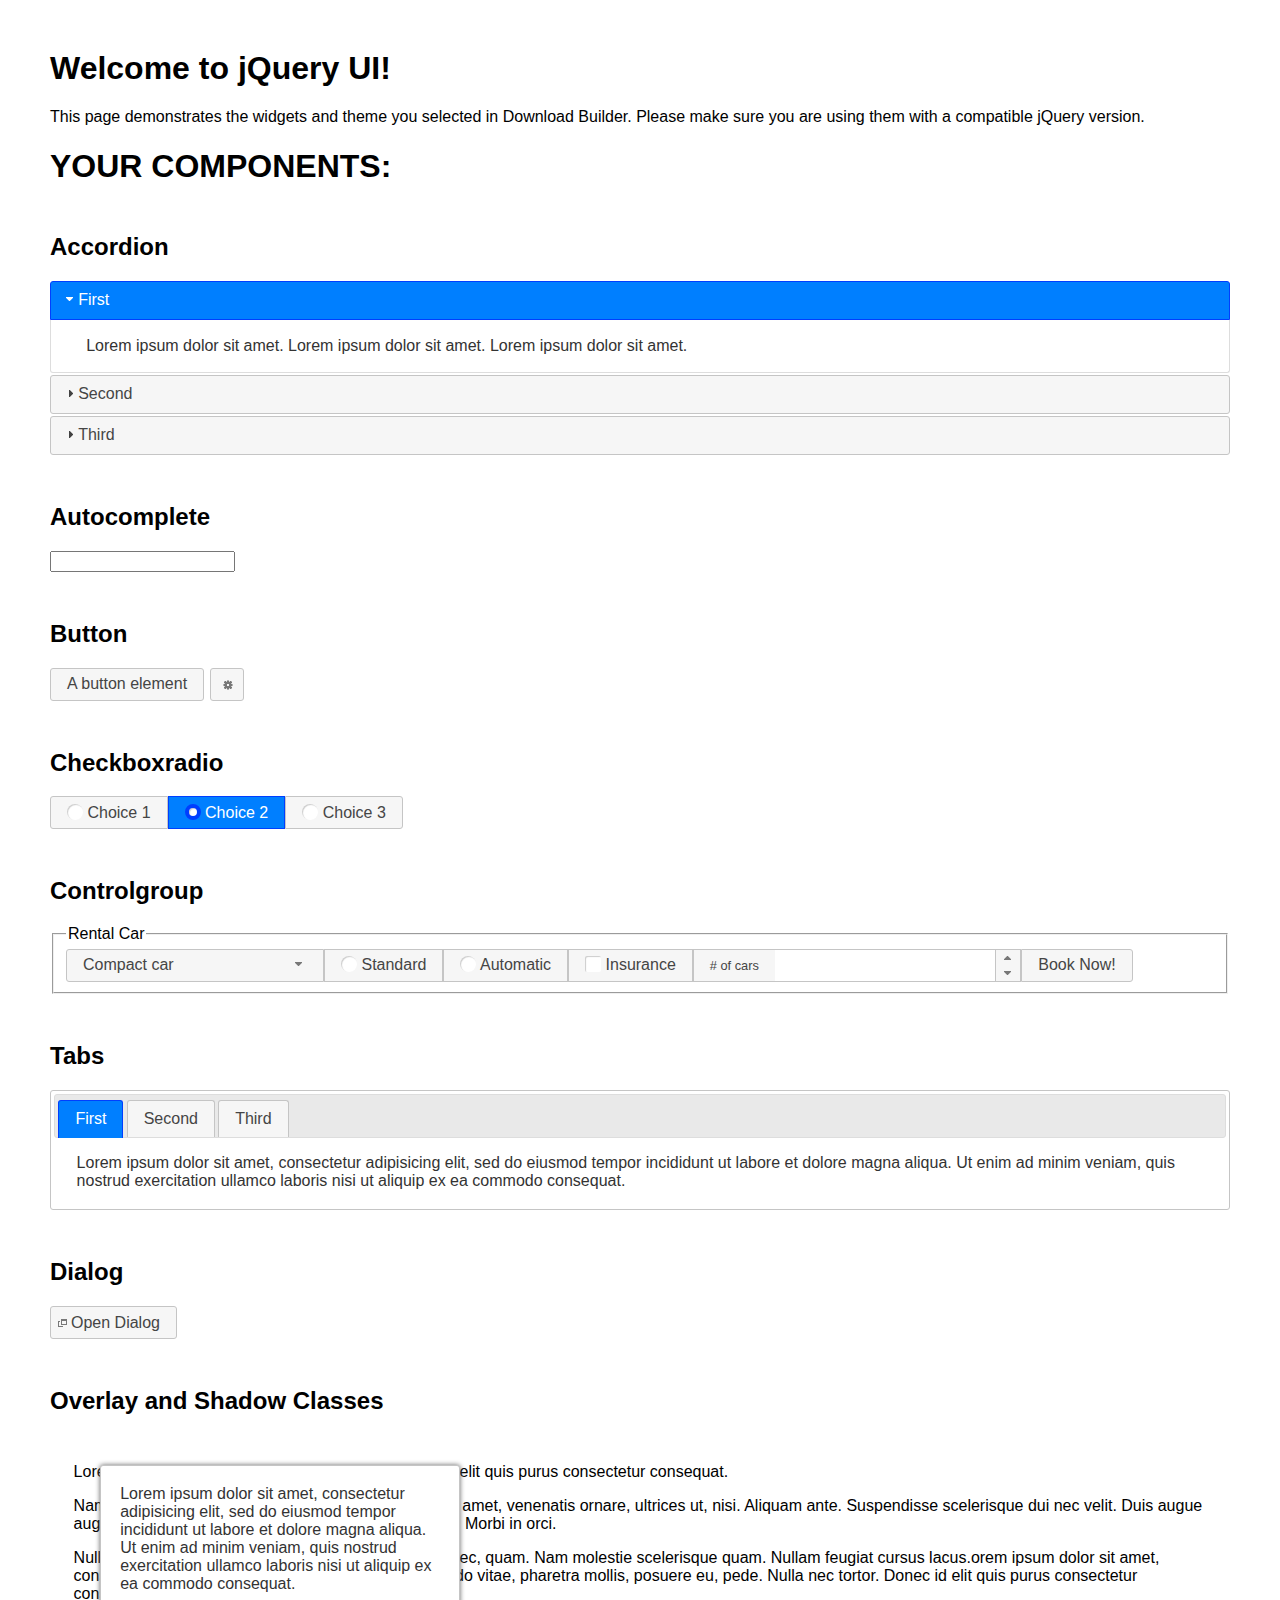
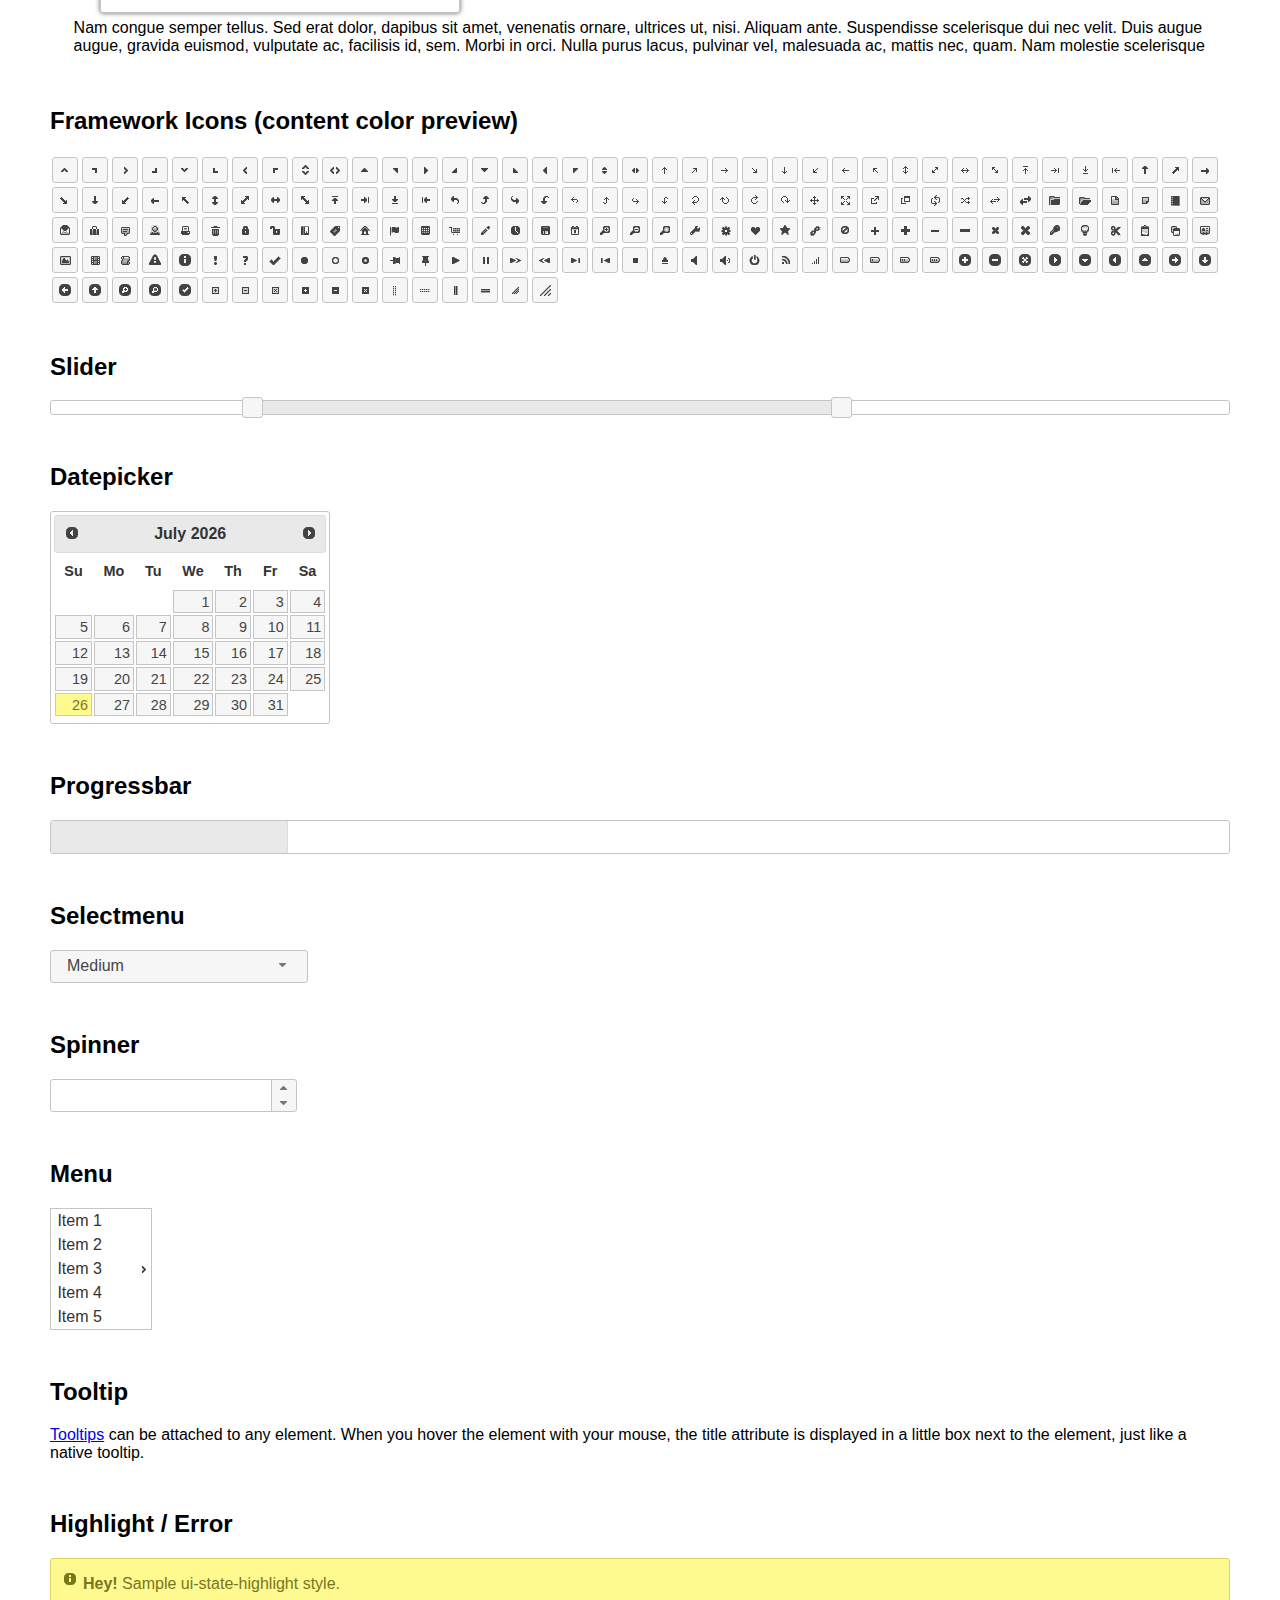
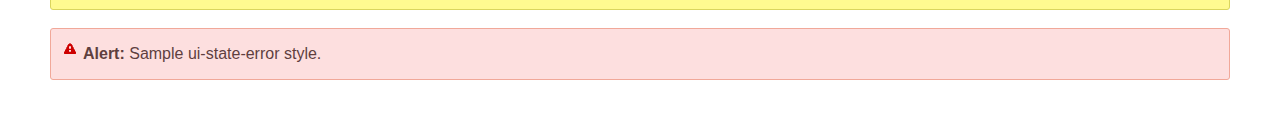
<file: js/jquery-ui-1.13.0/index.html>
<!doctype html>
<html lang="us">
<head>
	<meta charset="utf-8">
	<title>jQuery UI Example Page</title>
	<link href="jquery-ui.css" rel="stylesheet">
	<style>
	body{
		font-family: "Trebuchet MS", sans-serif;
		margin: 50px;
	}
	.demoHeaders {
		margin-top: 2em;
	}
	#dialog-link {
		padding: .4em 1em .4em 20px;
		text-decoration: none;
		position: relative;
	}
	#dialog-link span.ui-icon {
		margin: 0 5px 0 0;
		position: absolute;
		left: .2em;
		top: 50%;
		margin-top: -8px;
	}
	#icons {
		margin: 0;
		padding: 0;
	}
	#icons li {
		margin: 2px;
		position: relative;
		padding: 4px 0;
		cursor: pointer;
		float: left;
		list-style: none;
	}
	#icons span.ui-icon {
		float: left;
		margin: 0 4px;
	}
	.fakewindowcontain .ui-widget-overlay {
		position: absolute;
	}
	select {
		width: 200px;
	}
	</style>
</head>
<body>

<h1>Welcome to jQuery UI!</h1>

<div class="ui-widget">
	<p>This page demonstrates the widgets and theme you selected in Download Builder. Please make sure you are using them with a compatible jQuery version.</p>
</div>

<h1>YOUR COMPONENTS:</h1>

<!-- Accordion -->
<h2 class="demoHeaders">Accordion</h2>
<div id="accordion">
	<h3>First</h3>
	<div>Lorem ipsum dolor sit amet. Lorem ipsum dolor sit amet. Lorem ipsum dolor sit amet.</div>
	<h3>Second</h3>
	<div>Phasellus mattis tincidunt nibh.</div>
	<h3>Third</h3>
	<div>Nam dui erat, auctor a, dignissim quis.</div>
</div>

<!-- Autocomplete -->
<h2 class="demoHeaders">Autocomplete</h2>
<div>
	<input id="autocomplete" title="type &quot;a&quot;">
</div>

<!-- Button -->
<h2 class="demoHeaders">Button</h2>
<button id="button">A button element</button>
<button id="button-icon">An icon-only button</button>

<!-- Checkboxradio -->
<h2 class="demoHeaders">Checkboxradio</h2>
<form style="margin-top: 1em;">
	<div id="radioset">
		<input type="radio" id="radio1" name="radio"><label for="radio1">Choice 1</label>
		<input type="radio" id="radio2" name="radio" checked="checked"><label for="radio2">Choice 2</label>
		<input type="radio" id="radio3" name="radio"><label for="radio3">Choice 3</label>
	</div>
</form>

<!-- Controlgroup -->
<h2 class="demoHeaders">Controlgroup</h2>
<fieldset>
	<legend>Rental Car</legend>
	<div id="controlgroup">
		<select id="car-type">
			<option>Compact car</option>
			<option>Midsize car</option>
			<option>Full size car</option>
			<option>SUV</option>
			<option>Luxury</option>
			<option>Truck</option>
			<option>Van</option>
		</select>
		<label for="transmission-standard">Standard</label>
		<input type="radio" name="transmission" id="transmission-standard">
		<label for="transmission-automatic">Automatic</label>
		<input type="radio" name="transmission" id="transmission-automatic">
		<label for="insurance">Insurance</label>
		<input type="checkbox" name="insurance" id="insurance">
		<label for="horizontal-spinner" class="ui-controlgroup-label"># of cars</label>
		<input id="horizontal-spinner" class="ui-spinner-input">
		<button>Book Now!</button>
	</div>
</fieldset>

<!-- Tabs -->
<h2 class="demoHeaders">Tabs</h2>
<div id="tabs">
	<ul>
		<li><a href="#tabs-1">First</a></li>
		<li><a href="#tabs-2">Second</a></li>
		<li><a href="#tabs-3">Third</a></li>
	</ul>
	<div id="tabs-1">Lorem ipsum dolor sit amet, consectetur adipisicing elit, sed do eiusmod tempor incididunt ut labore et dolore magna aliqua. Ut enim ad minim veniam, quis nostrud exercitation ullamco laboris nisi ut aliquip ex ea commodo consequat.</div>
	<div id="tabs-2">Phasellus mattis tincidunt nibh. Cras orci urna, blandit id, pretium vel, aliquet ornare, felis. Maecenas scelerisque sem non nisl. Fusce sed lorem in enim dictum bibendum.</div>
	<div id="tabs-3">Nam dui erat, auctor a, dignissim quis, sollicitudin eu, felis. Pellentesque nisi urna, interdum eget, sagittis et, consequat vestibulum, lacus. Mauris porttitor ullamcorper augue.</div>
</div>

<h2 class="demoHeaders">Dialog</h2>
<p>
	<button id="dialog-link" class="ui-button ui-corner-all ui-widget">
		<span class="ui-icon ui-icon-newwin"></span>Open Dialog
	</button>
</p>

<h2 class="demoHeaders">Overlay and Shadow Classes</h2>
<div style="position: relative; width: 96%; height: 200px; padding:1% 2%; overflow:hidden;" class="fakewindowcontain">
	<p>Lorem ipsum dolor sit amet,  Nulla nec tortor. Donec id elit quis purus consectetur consequat. </p><p>Nam congue semper tellus. Sed erat dolor, dapibus sit amet, venenatis ornare, ultrices ut, nisi. Aliquam ante. Suspendisse scelerisque dui nec velit. Duis augue augue, gravida euismod, vulputate ac, facilisis id, sem. Morbi in orci. </p><p>Nulla purus lacus, pulvinar vel, malesuada ac, mattis nec, quam. Nam molestie scelerisque quam. Nullam feugiat cursus lacus.orem ipsum dolor sit amet, consectetur adipiscing elit. Donec libero risus, commodo vitae, pharetra mollis, posuere eu, pede. Nulla nec tortor. Donec id elit quis purus consectetur consequat. </p><p>Nam congue semper tellus. Sed erat dolor, dapibus sit amet, venenatis ornare, ultrices ut, nisi. Aliquam ante. Suspendisse scelerisque dui nec velit. Duis augue augue, gravida euismod, vulputate ac, facilisis id, sem. Morbi in orci. Nulla purus lacus, pulvinar vel, malesuada ac, mattis nec, quam. Nam molestie scelerisque quam. </p><p>Nullam feugiat cursus lacus.orem ipsum dolor sit amet, consectetur adipiscing elit. Donec libero risus, commodo vitae, pharetra mollis, posuere eu, pede. Nulla nec tortor. Donec id elit quis purus consectetur consequat. Nam congue semper tellus. Sed erat dolor, dapibus sit amet, venenatis ornare, ultrices ut, nisi. Aliquam ante. </p><p>Suspendisse scelerisque dui nec velit. Duis augue augue, gravida euismod, vulputate ac, facilisis id, sem. Morbi in orci. Nulla purus lacus, pulvinar vel, malesuada ac, mattis nec, quam. Nam molestie scelerisque quam. Nullam feugiat cursus lacus.orem ipsum dolor sit amet, consectetur adipiscing elit. Donec libero risus, commodo vitae, pharetra mollis, posuere eu, pede. Nulla nec tortor. Donec id elit quis purus consectetur consequat. Nam congue semper tellus. Sed erat dolor, dapibus sit amet, venenatis ornare, ultrices ut, nisi. </p>

	<!-- ui-dialog -->
	<div class="ui-widget-overlay ui-front"></div>
	<div style="position: absolute; width: 320px; left: 50px; top: 30px; padding: 1.2em" class="ui-widget ui-front ui-widget-content ui-corner-all ui-widget-shadow">
		Lorem ipsum dolor sit amet, consectetur adipisicing elit, sed do eiusmod tempor incididunt ut labore et dolore magna aliqua. Ut enim ad minim veniam, quis nostrud exercitation ullamco laboris nisi ut aliquip ex ea commodo consequat.
	</div>

</div>

<!-- ui-dialog -->
<div id="dialog" title="Dialog Title">
	<p>Lorem ipsum dolor sit amet, consectetur adipisicing elit, sed do eiusmod tempor incididunt ut labore et dolore magna aliqua. Ut enim ad minim veniam, quis nostrud exercitation ullamco laboris nisi ut aliquip ex ea commodo consequat.</p>
</div>


<h2 class="demoHeaders">Framework Icons (content color preview)</h2>
<ul id="icons" class="ui-widget ui-helper-clearfix">
	<li class="ui-state-default ui-corner-all" title=".ui-icon-caret-1-n"><span class="ui-icon ui-icon-caret-1-n"></span></li>
	<li class="ui-state-default ui-corner-all" title=".ui-icon-caret-1-ne"><span class="ui-icon ui-icon-caret-1-ne"></span></li>
	<li class="ui-state-default ui-corner-all" title=".ui-icon-caret-1-e"><span class="ui-icon ui-icon-caret-1-e"></span></li>
	<li class="ui-state-default ui-corner-all" title=".ui-icon-caret-1-se"><span class="ui-icon ui-icon-caret-1-se"></span></li>
	<li class="ui-state-default ui-corner-all" title=".ui-icon-caret-1-s"><span class="ui-icon ui-icon-caret-1-s"></span></li>
	<li class="ui-state-default ui-corner-all" title=".ui-icon-caret-1-sw"><span class="ui-icon ui-icon-caret-1-sw"></span></li>
	<li class="ui-state-default ui-corner-all" title=".ui-icon-caret-1-w"><span class="ui-icon ui-icon-caret-1-w"></span></li>
	<li class="ui-state-default ui-corner-all" title=".ui-icon-caret-1-nw"><span class="ui-icon ui-icon-caret-1-nw"></span></li>
	<li class="ui-state-default ui-corner-all" title=".ui-icon-caret-2-n-s"><span class="ui-icon ui-icon-caret-2-n-s"></span></li>
	<li class="ui-state-default ui-corner-all" title=".ui-icon-caret-2-e-w"><span class="ui-icon ui-icon-caret-2-e-w"></span></li>
	<li class="ui-state-default ui-corner-all" title=".ui-icon-triangle-1-n"><span class="ui-icon ui-icon-triangle-1-n"></span></li>
	<li class="ui-state-default ui-corner-all" title=".ui-icon-triangle-1-ne"><span class="ui-icon ui-icon-triangle-1-ne"></span></li>
	<li class="ui-state-default ui-corner-all" title=".ui-icon-triangle-1-e"><span class="ui-icon ui-icon-triangle-1-e"></span></li>
	<li class="ui-state-default ui-corner-all" title=".ui-icon-triangle-1-se"><span class="ui-icon ui-icon-triangle-1-se"></span></li>
	<li class="ui-state-default ui-corner-all" title=".ui-icon-triangle-1-s"><span class="ui-icon ui-icon-triangle-1-s"></span></li>
	<li class="ui-state-default ui-corner-all" title=".ui-icon-triangle-1-sw"><span class="ui-icon ui-icon-triangle-1-sw"></span></li>
	<li class="ui-state-default ui-corner-all" title=".ui-icon-triangle-1-w"><span class="ui-icon ui-icon-triangle-1-w"></span></li>
	<li class="ui-state-default ui-corner-all" title=".ui-icon-triangle-1-nw"><span class="ui-icon ui-icon-triangle-1-nw"></span></li>
	<li class="ui-state-default ui-corner-all" title=".ui-icon-triangle-2-n-s"><span class="ui-icon ui-icon-triangle-2-n-s"></span></li>
	<li class="ui-state-default ui-corner-all" title=".ui-icon-triangle-2-e-w"><span class="ui-icon ui-icon-triangle-2-e-w"></span></li>
	<li class="ui-state-default ui-corner-all" title=".ui-icon-arrow-1-n"><span class="ui-icon ui-icon-arrow-1-n"></span></li>
	<li class="ui-state-default ui-corner-all" title=".ui-icon-arrow-1-ne"><span class="ui-icon ui-icon-arrow-1-ne"></span></li>
	<li class="ui-state-default ui-corner-all" title=".ui-icon-arrow-1-e"><span class="ui-icon ui-icon-arrow-1-e"></span></li>
	<li class="ui-state-default ui-corner-all" title=".ui-icon-arrow-1-se"><span class="ui-icon ui-icon-arrow-1-se"></span></li>
	<li class="ui-state-default ui-corner-all" title=".ui-icon-arrow-1-s"><span class="ui-icon ui-icon-arrow-1-s"></span></li>
	<li class="ui-state-default ui-corner-all" title=".ui-icon-arrow-1-sw"><span class="ui-icon ui-icon-arrow-1-sw"></span></li>
	<li class="ui-state-default ui-corner-all" title=".ui-icon-arrow-1-w"><span class="ui-icon ui-icon-arrow-1-w"></span></li>
	<li class="ui-state-default ui-corner-all" title=".ui-icon-arrow-1-nw"><span class="ui-icon ui-icon-arrow-1-nw"></span></li>
	<li class="ui-state-default ui-corner-all" title=".ui-icon-arrow-2-n-s"><span class="ui-icon ui-icon-arrow-2-n-s"></span></li>
	<li class="ui-state-default ui-corner-all" title=".ui-icon-arrow-2-ne-sw"><span class="ui-icon ui-icon-arrow-2-ne-sw"></span></li>
	<li class="ui-state-default ui-corner-all" title=".ui-icon-arrow-2-e-w"><span class="ui-icon ui-icon-arrow-2-e-w"></span></li>
	<li class="ui-state-default ui-corner-all" title=".ui-icon-arrow-2-se-nw"><span class="ui-icon ui-icon-arrow-2-se-nw"></span></li>
	<li class="ui-state-default ui-corner-all" title=".ui-icon-arrowstop-1-n"><span class="ui-icon ui-icon-arrowstop-1-n"></span></li>
	<li class="ui-state-default ui-corner-all" title=".ui-icon-arrowstop-1-e"><span class="ui-icon ui-icon-arrowstop-1-e"></span></li>
	<li class="ui-state-default ui-corner-all" title=".ui-icon-arrowstop-1-s"><span class="ui-icon ui-icon-arrowstop-1-s"></span></li>
	<li class="ui-state-default ui-corner-all" title=".ui-icon-arrowstop-1-w"><span class="ui-icon ui-icon-arrowstop-1-w"></span></li>
	<li class="ui-state-default ui-corner-all" title=".ui-icon-arrowthick-1-n"><span class="ui-icon ui-icon-arrowthick-1-n"></span></li>
	<li class="ui-state-default ui-corner-all" title=".ui-icon-arrowthick-1-ne"><span class="ui-icon ui-icon-arrowthick-1-ne"></span></li>
	<li class="ui-state-default ui-corner-all" title=".ui-icon-arrowthick-1-e"><span class="ui-icon ui-icon-arrowthick-1-e"></span></li>
	<li class="ui-state-default ui-corner-all" title=".ui-icon-arrowthick-1-se"><span class="ui-icon ui-icon-arrowthick-1-se"></span></li>
	<li class="ui-state-default ui-corner-all" title=".ui-icon-arrowthick-1-s"><span class="ui-icon ui-icon-arrowthick-1-s"></span></li>
	<li class="ui-state-default ui-corner-all" title=".ui-icon-arrowthick-1-sw"><span class="ui-icon ui-icon-arrowthick-1-sw"></span></li>
	<li class="ui-state-default ui-corner-all" title=".ui-icon-arrowthick-1-w"><span class="ui-icon ui-icon-arrowthick-1-w"></span></li>
	<li class="ui-state-default ui-corner-all" title=".ui-icon-arrowthick-1-nw"><span class="ui-icon ui-icon-arrowthick-1-nw"></span></li>
	<li class="ui-state-default ui-corner-all" title=".ui-icon-arrowthick-2-n-s"><span class="ui-icon ui-icon-arrowthick-2-n-s"></span></li>
	<li class="ui-state-default ui-corner-all" title=".ui-icon-arrowthick-2-ne-sw"><span class="ui-icon ui-icon-arrowthick-2-ne-sw"></span></li>
	<li class="ui-state-default ui-corner-all" title=".ui-icon-arrowthick-2-e-w"><span class="ui-icon ui-icon-arrowthick-2-e-w"></span></li>
	<li class="ui-state-default ui-corner-all" title=".ui-icon-arrowthick-2-se-nw"><span class="ui-icon ui-icon-arrowthick-2-se-nw"></span></li>
	<li class="ui-state-default ui-corner-all" title=".ui-icon-arrowthickstop-1-n"><span class="ui-icon ui-icon-arrowthickstop-1-n"></span></li>
	<li class="ui-state-default ui-corner-all" title=".ui-icon-arrowthickstop-1-e"><span class="ui-icon ui-icon-arrowthickstop-1-e"></span></li>
	<li class="ui-state-default ui-corner-all" title=".ui-icon-arrowthickstop-1-s"><span class="ui-icon ui-icon-arrowthickstop-1-s"></span></li>
	<li class="ui-state-default ui-corner-all" title=".ui-icon-arrowthickstop-1-w"><span class="ui-icon ui-icon-arrowthickstop-1-w"></span></li>
	<li class="ui-state-default ui-corner-all" title=".ui-icon-arrowreturnthick-1-w"><span class="ui-icon ui-icon-arrowreturnthick-1-w"></span></li>
	<li class="ui-state-default ui-corner-all" title=".ui-icon-arrowreturnthick-1-n"><span class="ui-icon ui-icon-arrowreturnthick-1-n"></span></li>
	<li class="ui-state-default ui-corner-all" title=".ui-icon-arrowreturnthick-1-e"><span class="ui-icon ui-icon-arrowreturnthick-1-e"></span></li>
	<li class="ui-state-default ui-corner-all" title=".ui-icon-arrowreturnthick-1-s"><span class="ui-icon ui-icon-arrowreturnthick-1-s"></span></li>
	<li class="ui-state-default ui-corner-all" title=".ui-icon-arrowreturn-1-w"><span class="ui-icon ui-icon-arrowreturn-1-w"></span></li>
	<li class="ui-state-default ui-corner-all" title=".ui-icon-arrowreturn-1-n"><span class="ui-icon ui-icon-arrowreturn-1-n"></span></li>
	<li class="ui-state-default ui-corner-all" title=".ui-icon-arrowreturn-1-e"><span class="ui-icon ui-icon-arrowreturn-1-e"></span></li>
	<li class="ui-state-default ui-corner-all" title=".ui-icon-arrowreturn-1-s"><span class="ui-icon ui-icon-arrowreturn-1-s"></span></li>
	<li class="ui-state-default ui-corner-all" title=".ui-icon-arrowrefresh-1-w"><span class="ui-icon ui-icon-arrowrefresh-1-w"></span></li>
	<li class="ui-state-default ui-corner-all" title=".ui-icon-arrowrefresh-1-n"><span class="ui-icon ui-icon-arrowrefresh-1-n"></span></li>
	<li class="ui-state-default ui-corner-all" title=".ui-icon-arrowrefresh-1-e"><span class="ui-icon ui-icon-arrowrefresh-1-e"></span></li>
	<li class="ui-state-default ui-corner-all" title=".ui-icon-arrowrefresh-1-s"><span class="ui-icon ui-icon-arrowrefresh-1-s"></span></li>
	<li class="ui-state-default ui-corner-all" title=".ui-icon-arrow-4"><span class="ui-icon ui-icon-arrow-4"></span></li>
	<li class="ui-state-default ui-corner-all" title=".ui-icon-arrow-4-diag"><span class="ui-icon ui-icon-arrow-4-diag"></span></li>
	<li class="ui-state-default ui-corner-all" title=".ui-icon-extlink"><span class="ui-icon ui-icon-extlink"></span></li>
	<li class="ui-state-default ui-corner-all" title=".ui-icon-newwin"><span class="ui-icon ui-icon-newwin"></span></li>
	<li class="ui-state-default ui-corner-all" title=".ui-icon-refresh"><span class="ui-icon ui-icon-refresh"></span></li>
	<li class="ui-state-default ui-corner-all" title=".ui-icon-shuffle"><span class="ui-icon ui-icon-shuffle"></span></li>
	<li class="ui-state-default ui-corner-all" title=".ui-icon-transfer-e-w"><span class="ui-icon ui-icon-transfer-e-w"></span></li>
	<li class="ui-state-default ui-corner-all" title=".ui-icon-transferthick-e-w"><span class="ui-icon ui-icon-transferthick-e-w"></span></li>
	<li class="ui-state-default ui-corner-all" title=".ui-icon-folder-collapsed"><span class="ui-icon ui-icon-folder-collapsed"></span></li>
	<li class="ui-state-default ui-corner-all" title=".ui-icon-folder-open"><span class="ui-icon ui-icon-folder-open"></span></li>
	<li class="ui-state-default ui-corner-all" title=".ui-icon-document"><span class="ui-icon ui-icon-document"></span></li>
	<li class="ui-state-default ui-corner-all" title=".ui-icon-document-b"><span class="ui-icon ui-icon-document-b"></span></li>
	<li class="ui-state-default ui-corner-all" title=".ui-icon-note"><span class="ui-icon ui-icon-note"></span></li>
	<li class="ui-state-default ui-corner-all" title=".ui-icon-mail-closed"><span class="ui-icon ui-icon-mail-closed"></span></li>
	<li class="ui-state-default ui-corner-all" title=".ui-icon-mail-open"><span class="ui-icon ui-icon-mail-open"></span></li>
	<li class="ui-state-default ui-corner-all" title=".ui-icon-suitcase"><span class="ui-icon ui-icon-suitcase"></span></li>
	<li class="ui-state-default ui-corner-all" title=".ui-icon-comment"><span class="ui-icon ui-icon-comment"></span></li>
	<li class="ui-state-default ui-corner-all" title=".ui-icon-person"><span class="ui-icon ui-icon-person"></span></li>
	<li class="ui-state-default ui-corner-all" title=".ui-icon-print"><span class="ui-icon ui-icon-print"></span></li>
	<li class="ui-state-default ui-corner-all" title=".ui-icon-trash"><span class="ui-icon ui-icon-trash"></span></li>
	<li class="ui-state-default ui-corner-all" title=".ui-icon-locked"><span class="ui-icon ui-icon-locked"></span></li>
	<li class="ui-state-default ui-corner-all" title=".ui-icon-unlocked"><span class="ui-icon ui-icon-unlocked"></span></li>
	<li class="ui-state-default ui-corner-all" title=".ui-icon-bookmark"><span class="ui-icon ui-icon-bookmark"></span></li>
	<li class="ui-state-default ui-corner-all" title=".ui-icon-tag"><span class="ui-icon ui-icon-tag"></span></li>
	<li class="ui-state-default ui-corner-all" title=".ui-icon-home"><span class="ui-icon ui-icon-home"></span></li>
	<li class="ui-state-default ui-corner-all" title=".ui-icon-flag"><span class="ui-icon ui-icon-flag"></span></li>
	<li class="ui-state-default ui-corner-all" title=".ui-icon-calculator"><span class="ui-icon ui-icon-calculator"></span></li>
	<li class="ui-state-default ui-corner-all" title=".ui-icon-cart"><span class="ui-icon ui-icon-cart"></span></li>
	<li class="ui-state-default ui-corner-all" title=".ui-icon-pencil"><span class="ui-icon ui-icon-pencil"></span></li>
	<li class="ui-state-default ui-corner-all" title=".ui-icon-clock"><span class="ui-icon ui-icon-clock"></span></li>
	<li class="ui-state-default ui-corner-all" title=".ui-icon-disk"><span class="ui-icon ui-icon-disk"></span></li>
	<li class="ui-state-default ui-corner-all" title=".ui-icon-calendar"><span class="ui-icon ui-icon-calendar"></span></li>
	<li class="ui-state-default ui-corner-all" title=".ui-icon-zoomin"><span class="ui-icon ui-icon-zoomin"></span></li>
	<li class="ui-state-default ui-corner-all" title=".ui-icon-zoomout"><span class="ui-icon ui-icon-zoomout"></span></li>
	<li class="ui-state-default ui-corner-all" title=".ui-icon-search"><span class="ui-icon ui-icon-search"></span></li>
	<li class="ui-state-default ui-corner-all" title=".ui-icon-wrench"><span class="ui-icon ui-icon-wrench"></span></li>
	<li class="ui-state-default ui-corner-all" title=".ui-icon-gear"><span class="ui-icon ui-icon-gear"></span></li>
	<li class="ui-state-default ui-corner-all" title=".ui-icon-heart"><span class="ui-icon ui-icon-heart"></span></li>
	<li class="ui-state-default ui-corner-all" title=".ui-icon-star"><span class="ui-icon ui-icon-star"></span></li>
	<li class="ui-state-default ui-corner-all" title=".ui-icon-link"><span class="ui-icon ui-icon-link"></span></li>
	<li class="ui-state-default ui-corner-all" title=".ui-icon-cancel"><span class="ui-icon ui-icon-cancel"></span></li>
	<li class="ui-state-default ui-corner-all" title=".ui-icon-plus"><span class="ui-icon ui-icon-plus"></span></li>
	<li class="ui-state-default ui-corner-all" title=".ui-icon-plusthick"><span class="ui-icon ui-icon-plusthick"></span></li>
	<li class="ui-state-default ui-corner-all" title=".ui-icon-minus"><span class="ui-icon ui-icon-minus"></span></li>
	<li class="ui-state-default ui-corner-all" title=".ui-icon-minusthick"><span class="ui-icon ui-icon-minusthick"></span></li>
	<li class="ui-state-default ui-corner-all" title=".ui-icon-close"><span class="ui-icon ui-icon-close"></span></li>
	<li class="ui-state-default ui-corner-all" title=".ui-icon-closethick"><span class="ui-icon ui-icon-closethick"></span></li>
	<li class="ui-state-default ui-corner-all" title=".ui-icon-key"><span class="ui-icon ui-icon-key"></span></li>
	<li class="ui-state-default ui-corner-all" title=".ui-icon-lightbulb"><span class="ui-icon ui-icon-lightbulb"></span></li>
	<li class="ui-state-default ui-corner-all" title=".ui-icon-scissors"><span class="ui-icon ui-icon-scissors"></span></li>
	<li class="ui-state-default ui-corner-all" title=".ui-icon-clipboard"><span class="ui-icon ui-icon-clipboard"></span></li>
	<li class="ui-state-default ui-corner-all" title=".ui-icon-copy"><span class="ui-icon ui-icon-copy"></span></li>
	<li class="ui-state-default ui-corner-all" title=".ui-icon-contact"><span class="ui-icon ui-icon-contact"></span></li>
	<li class="ui-state-default ui-corner-all" title=".ui-icon-image"><span class="ui-icon ui-icon-image"></span></li>
	<li class="ui-state-default ui-corner-all" title=".ui-icon-video"><span class="ui-icon ui-icon-video"></span></li>
	<li class="ui-state-default ui-corner-all" title=".ui-icon-script"><span class="ui-icon ui-icon-script"></span></li>
	<li class="ui-state-default ui-corner-all" title=".ui-icon-alert"><span class="ui-icon ui-icon-alert"></span></li>
	<li class="ui-state-default ui-corner-all" title=".ui-icon-info"><span class="ui-icon ui-icon-info"></span></li>
	<li class="ui-state-default ui-corner-all" title=".ui-icon-notice"><span class="ui-icon ui-icon-notice"></span></li>
	<li class="ui-state-default ui-corner-all" title=".ui-icon-help"><span class="ui-icon ui-icon-help"></span></li>
	<li class="ui-state-default ui-corner-all" title=".ui-icon-check"><span class="ui-icon ui-icon-check"></span></li>
	<li class="ui-state-default ui-corner-all" title=".ui-icon-bullet"><span class="ui-icon ui-icon-bullet"></span></li>
	<li class="ui-state-default ui-corner-all" title=".ui-icon-radio-off"><span class="ui-icon ui-icon-radio-off"></span></li>
	<li class="ui-state-default ui-corner-all" title=".ui-icon-radio-on"><span class="ui-icon ui-icon-radio-on"></span></li>
	<li class="ui-state-default ui-corner-all" title=".ui-icon-pin-w"><span class="ui-icon ui-icon-pin-w"></span></li>
	<li class="ui-state-default ui-corner-all" title=".ui-icon-pin-s"><span class="ui-icon ui-icon-pin-s"></span></li>
	<li class="ui-state-default ui-corner-all" title=".ui-icon-play"><span class="ui-icon ui-icon-play"></span></li>
	<li class="ui-state-default ui-corner-all" title=".ui-icon-pause"><span class="ui-icon ui-icon-pause"></span></li>
	<li class="ui-state-default ui-corner-all" title=".ui-icon-seek-next"><span class="ui-icon ui-icon-seek-next"></span></li>
	<li class="ui-state-default ui-corner-all" title=".ui-icon-seek-prev"><span class="ui-icon ui-icon-seek-prev"></span></li>
	<li class="ui-state-default ui-corner-all" title=".ui-icon-seek-end"><span class="ui-icon ui-icon-seek-end"></span></li>
	<li class="ui-state-default ui-corner-all" title=".ui-icon-seek-first"><span class="ui-icon ui-icon-seek-first"></span></li>
	<li class="ui-state-default ui-corner-all" title=".ui-icon-stop"><span class="ui-icon ui-icon-stop"></span></li>
	<li class="ui-state-default ui-corner-all" title=".ui-icon-eject"><span class="ui-icon ui-icon-eject"></span></li>
	<li class="ui-state-default ui-corner-all" title=".ui-icon-volume-off"><span class="ui-icon ui-icon-volume-off"></span></li>
	<li class="ui-state-default ui-corner-all" title=".ui-icon-volume-on"><span class="ui-icon ui-icon-volume-on"></span></li>
	<li class="ui-state-default ui-corner-all" title=".ui-icon-power"><span class="ui-icon ui-icon-power"></span></li>
	<li class="ui-state-default ui-corner-all" title=".ui-icon-signal-diag"><span class="ui-icon ui-icon-signal-diag"></span></li>
	<li class="ui-state-default ui-corner-all" title=".ui-icon-signal"><span class="ui-icon ui-icon-signal"></span></li>
	<li class="ui-state-default ui-corner-all" title=".ui-icon-battery-0"><span class="ui-icon ui-icon-battery-0"></span></li>
	<li class="ui-state-default ui-corner-all" title=".ui-icon-battery-1"><span class="ui-icon ui-icon-battery-1"></span></li>
	<li class="ui-state-default ui-corner-all" title=".ui-icon-battery-2"><span class="ui-icon ui-icon-battery-2"></span></li>
	<li class="ui-state-default ui-corner-all" title=".ui-icon-battery-3"><span class="ui-icon ui-icon-battery-3"></span></li>
	<li class="ui-state-default ui-corner-all" title=".ui-icon-circle-plus"><span class="ui-icon ui-icon-circle-plus"></span></li>
	<li class="ui-state-default ui-corner-all" title=".ui-icon-circle-minus"><span class="ui-icon ui-icon-circle-minus"></span></li>
	<li class="ui-state-default ui-corner-all" title=".ui-icon-circle-close"><span class="ui-icon ui-icon-circle-close"></span></li>
	<li class="ui-state-default ui-corner-all" title=".ui-icon-circle-triangle-e"><span class="ui-icon ui-icon-circle-triangle-e"></span></li>
	<li class="ui-state-default ui-corner-all" title=".ui-icon-circle-triangle-s"><span class="ui-icon ui-icon-circle-triangle-s"></span></li>
	<li class="ui-state-default ui-corner-all" title=".ui-icon-circle-triangle-w"><span class="ui-icon ui-icon-circle-triangle-w"></span></li>
	<li class="ui-state-default ui-corner-all" title=".ui-icon-circle-triangle-n"><span class="ui-icon ui-icon-circle-triangle-n"></span></li>
	<li class="ui-state-default ui-corner-all" title=".ui-icon-circle-arrow-e"><span class="ui-icon ui-icon-circle-arrow-e"></span></li>
	<li class="ui-state-default ui-corner-all" title=".ui-icon-circle-arrow-s"><span class="ui-icon ui-icon-circle-arrow-s"></span></li>
	<li class="ui-state-default ui-corner-all" title=".ui-icon-circle-arrow-w"><span class="ui-icon ui-icon-circle-arrow-w"></span></li>
	<li class="ui-state-default ui-corner-all" title=".ui-icon-circle-arrow-n"><span class="ui-icon ui-icon-circle-arrow-n"></span></li>
	<li class="ui-state-default ui-corner-all" title=".ui-icon-circle-zoomin"><span class="ui-icon ui-icon-circle-zoomin"></span></li>
	<li class="ui-state-default ui-corner-all" title=".ui-icon-circle-zoomout"><span class="ui-icon ui-icon-circle-zoomout"></span></li>
	<li class="ui-state-default ui-corner-all" title=".ui-icon-circle-check"><span class="ui-icon ui-icon-circle-check"></span></li>
	<li class="ui-state-default ui-corner-all" title=".ui-icon-circlesmall-plus"><span class="ui-icon ui-icon-circlesmall-plus"></span></li>
	<li class="ui-state-default ui-corner-all" title=".ui-icon-circlesmall-minus"><span class="ui-icon ui-icon-circlesmall-minus"></span></li>
	<li class="ui-state-default ui-corner-all" title=".ui-icon-circlesmall-close"><span class="ui-icon ui-icon-circlesmall-close"></span></li>
	<li class="ui-state-default ui-corner-all" title=".ui-icon-squaresmall-plus"><span class="ui-icon ui-icon-squaresmall-plus"></span></li>
	<li class="ui-state-default ui-corner-all" title=".ui-icon-squaresmall-minus"><span class="ui-icon ui-icon-squaresmall-minus"></span></li>
	<li class="ui-state-default ui-corner-all" title=".ui-icon-squaresmall-close"><span class="ui-icon ui-icon-squaresmall-close"></span></li>
	<li class="ui-state-default ui-corner-all" title=".ui-icon-grip-dotted-vertical"><span class="ui-icon ui-icon-grip-dotted-vertical"></span></li>
	<li class="ui-state-default ui-corner-all" title=".ui-icon-grip-dotted-horizontal"><span class="ui-icon ui-icon-grip-dotted-horizontal"></span></li>
	<li class="ui-state-default ui-corner-all" title=".ui-icon-grip-solid-vertical"><span class="ui-icon ui-icon-grip-solid-vertical"></span></li>
	<li class="ui-state-default ui-corner-all" title=".ui-icon-grip-solid-horizontal"><span class="ui-icon ui-icon-grip-solid-horizontal"></span></li>
	<li class="ui-state-default ui-corner-all" title=".ui-icon-gripsmall-diagonal-se"><span class="ui-icon ui-icon-gripsmall-diagonal-se"></span></li>
	<li class="ui-state-default ui-corner-all" title=".ui-icon-grip-diagonal-se"><span class="ui-icon ui-icon-grip-diagonal-se"></span></li>
</ul>

<!-- Slider -->
<h2 class="demoHeaders">Slider</h2>
<div id="slider"></div>

<!-- Datepicker -->
<h2 class="demoHeaders">Datepicker</h2>
<div id="datepicker"></div>

<!-- Progressbar -->
<h2 class="demoHeaders">Progressbar</h2>
<div id="progressbar"></div>

<!-- Progressbar -->
<h2 class="demoHeaders">Selectmenu</h2>
<select id="selectmenu">
	<option>Slower</option>
	<option>Slow</option>
	<option selected="selected">Medium</option>
	<option>Fast</option>
	<option>Faster</option>
</select>

<!-- Spinner -->
<h2 class="demoHeaders">Spinner</h2>
<input id="spinner">

<!-- Menu -->
<h2 class="demoHeaders">Menu</h2>
<ul style="width:100px;" id="menu">
	<li><div>Item 1</div></li>
	<li><div>Item 2</div></li>
	<li><div>Item 3</div>
		<ul>
			<li><div>Item 3-1</div></li>
			<li><div>Item 3-2</div></li>
			<li><div>Item 3-3</div></li>
			<li><div>Item 3-4</div></li>
			<li><div>Item 3-5</div></li>
		</ul>
	</li>
	<li><div>Item 4</div></li>
	<li><div>Item 5</div></li>
</ul>

<!-- Tooltip -->
<h2 class="demoHeaders">Tooltip</h2>
<p id="tooltip">
	<a href="#" title="That&apos;s what this widget is">Tooltips</a> can be attached to any element. When you hover
the element with your mouse, the title attribute is displayed in a little box next to the element, just like a native tooltip.
</p>

<!-- Highlight / Error -->
<h2 class="demoHeaders">Highlight / Error</h2>
<div class="ui-widget">
	<div class="ui-state-highlight ui-corner-all" style="margin-top: 20px; padding: 0 .7em;">
		<p><span class="ui-icon ui-icon-info" style="float: left; margin-right: .3em;"></span>
		<strong>Hey!</strong> Sample ui-state-highlight style.</p>
	</div>
</div>
<br>
<div class="ui-widget">
	<div class="ui-state-error ui-corner-all" style="padding: 0 .7em;">
		<p><span class="ui-icon ui-icon-alert" style="float: left; margin-right: .3em;"></span>
		<strong>Alert:</strong> Sample ui-state-error style.</p>
	</div>
</div>

<script src="external/jquery/jquery.js"></script>
<script src="jquery-ui.js"></script>
<script>
$( "#accordion" ).accordion();

var availableTags = [
	"ActionScript",
	"AppleScript",
	"Asp",
	"BASIC",
	"C",
	"C++",
	"Clojure",
	"COBOL",
	"ColdFusion",
	"Erlang",
	"Fortran",
	"Groovy",
	"Haskell",
	"Java",
	"JavaScript",
	"Lisp",
	"Perl",
	"PHP",
	"Python",
	"Ruby",
	"Scala",
	"Scheme"
];
$( "#autocomplete" ).autocomplete({
	source: availableTags
});

$( "#button" ).button();
$( "#button-icon" ).button({
	icon: "ui-icon-gear",
	showLabel: false
});

$( "#radioset" ).buttonset();

$( "#controlgroup" ).controlgroup();

$( "#tabs" ).tabs();

$( "#dialog" ).dialog({
	autoOpen: false,
	width: 400,
	buttons: [
		{
			text: "Ok",
			click: function() {
				$( this ).dialog( "close" );
			}
		},
		{
			text: "Cancel",
			click: function() {
				$( this ).dialog( "close" );
			}
		}
	]
});

// Link to open the dialog
$( "#dialog-link" ).click(function( event ) {
	$( "#dialog" ).dialog( "open" );
	event.preventDefault();
});

$( "#datepicker" ).datepicker({
	inline: true
});

$( "#slider" ).slider({
	range: true,
	values: [ 17, 67 ]
});

$( "#progressbar" ).progressbar({
	value: 20
});

$( "#spinner" ).spinner();

$( "#menu" ).menu();

$( "#tooltip" ).tooltip();

$( "#selectmenu" ).selectmenu();

// Hover states on the static widgets
$( "#dialog-link, #icons li" ).hover(
	function() {
		$( this ).addClass( "ui-state-hover" );
	},
	function() {
		$( this ).removeClass( "ui-state-hover" );
	}
);
</script>
</body>
</html>
</file>
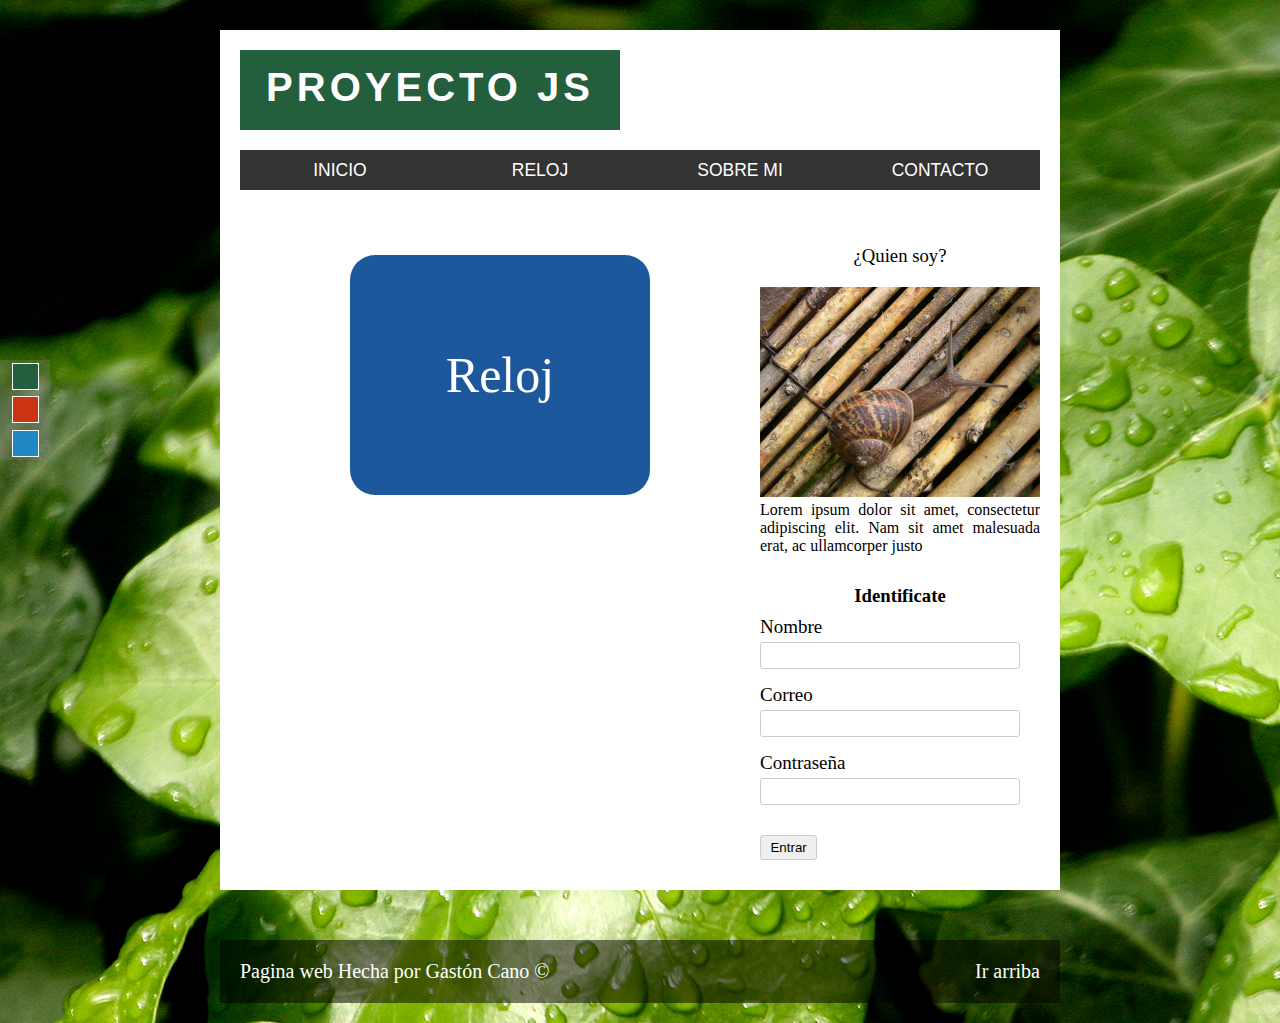
<file: reloj.html>
<!DOCTYPE html>
<html lang="es">

<head>
    <meta charset="UTF-8">
    <title>Proyecto completo - jQuery</title>
    <!--Estilos css-->
    <link id = "tema" rel="stylesheet" type="text/css" href="css/estilos.css">
    <!--jQuery-->
    <script src="https://ajax.googleapis.com/ajax/libs/jquery/3.1.1/jquery.min.js"></script>
    <link rel="stylesheet" href="js/jquery-ui-1.13.0/jquery-ui.min.css">
    <link rel="stylesheet" href="js/jquery-ui-1.13.0/jquery-ui.structure.min.css">
    <link rel="stylesheet" href="js/jquery-ui-1.13.0/jquery-ui.theme.min.css">
    <script type="text/javascript" src="js/jquery-ui-1.13.0/jquery-ui.min.js"></script>
    <!--Mis Scripts-->
    <script type = "text/javascript" src="js/app.js"></script>
</head>

<body>

    <div id = "temas">
        <div id = "verde"></div>
        <div id = "rojo"></div>
        <div id = "celeste"></div>
    </div>

    <div id="contenido">
        <header>
            <div id="logo">
                <h1>PROYECTO JS</h1>
            </div>

            <nav id="menu">
                <ul>
                    <li><a href="index.html">INICIO</a></li>
                    <li><a href="reloj.html">RELOJ</a></li>
                    <li><a href="sobre-mi.html">SOBRE MI</a></li>
                    <li><a href="contacto.html">CONTACTO</a></li>
                </ul>
            </nav>
        </header>

        <main id="principal">
            <div id = "articulos">
                <div id = "reloj">
                    Reloj
                </div>
            </div>

            <aside id="barra">
                <h3>¿Quien soy?</h3>

                <div id = "quien-soy">
                    <img src="img/caracol.jpg">
                    <p>Lorem ipsum dolor sit amet, consectetur adipiscing elit. Nam sit amet malesuada erat, ac
                       ullamcorper justo</p>
                </div>

                <div id = "identificate">
                    <h3>Identificate</h3>

                    <form id = "formulario">
                        <label for = "nombre">Nombre</label>
                        <input id = "nombre" type = "text">

                        <label for = "correo">Correo</label>
                        <input id = "correo" type = "email">

                        <label for = "contra">Contraseña</label>
                        <input id = "contra" type = "password">

                        <input type="submit" value = "Entrar">
                    </form>
                </div>
            </aside>
        </main>
    </div>

    <footer id = "footer">
        <p>Pagina web Hecha por Gastón Cano ©</p>
        <a href = "#" class = "subir">Ir arriba</a>
    </footer>
</body>

</html>
</file>
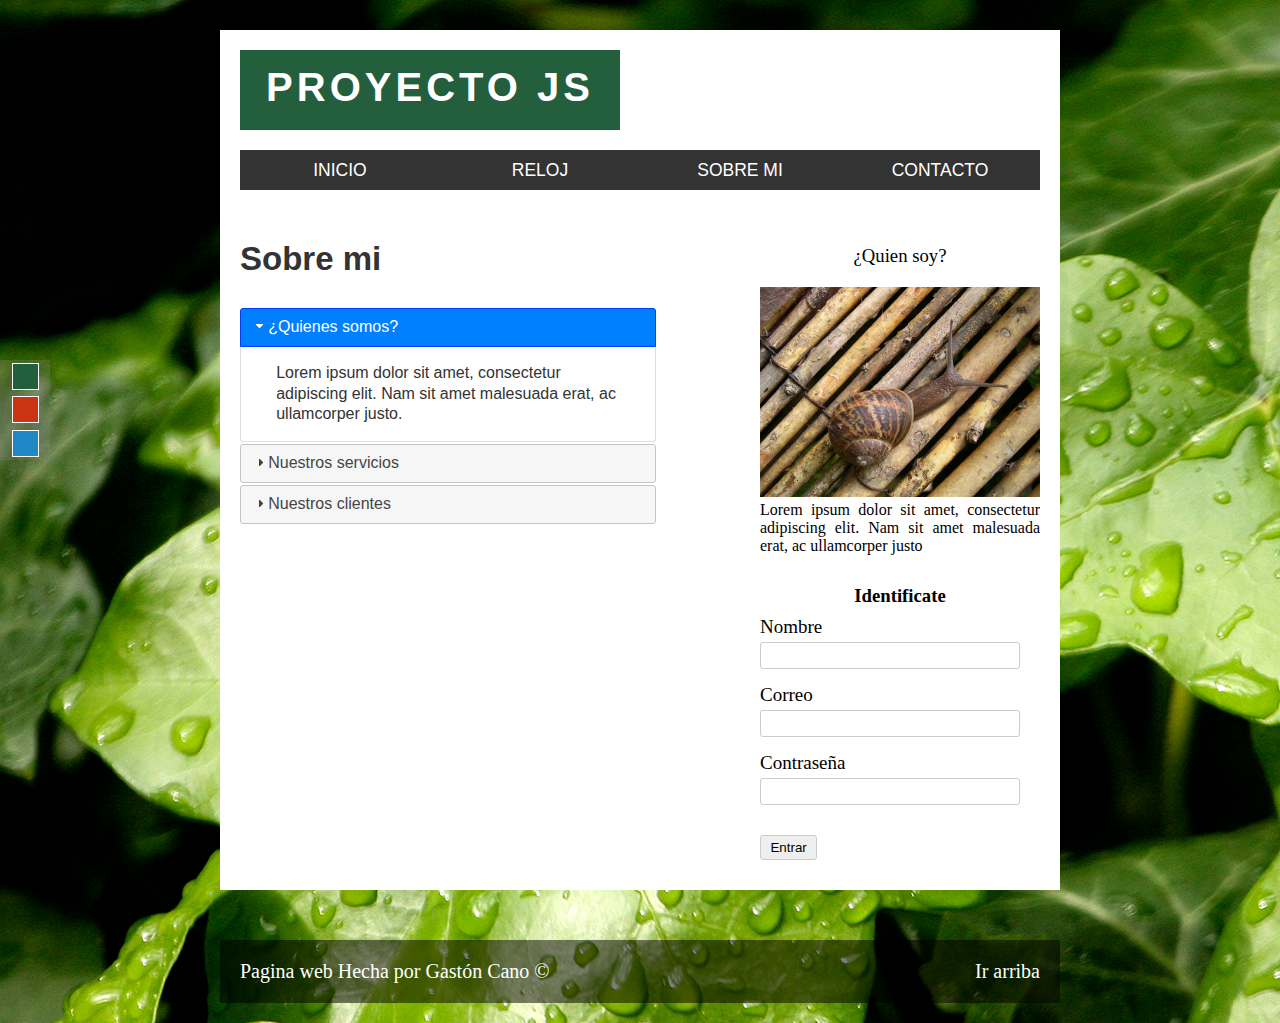
<file: sobre-mi.html>
<!DOCTYPE html>
<html lang="es">

<head>
    <meta charset="UTF-8">
    <title>Proyecto completo - jQuery</title>
    <!--Estilos css-->
    <link id = "tema" rel="stylesheet" type="text/css" href="css/estilos.css">
    <!--jQuery-->
    <script src="https://ajax.googleapis.com/ajax/libs/jquery/3.1.1/jquery.min.js"></script>
    <link rel="stylesheet" href="js/jquery-ui-1.13.0/jquery-ui.min.css">
    <link rel="stylesheet" href="js/jquery-ui-1.13.0/jquery-ui.structure.min.css">
    <link rel="stylesheet" href="js/jquery-ui-1.13.0/jquery-ui.theme.min.css">
    <script type="text/javascript" src="js/jquery-ui-1.13.0/jquery-ui.min.js"></script>
    <!--Mis Scripts-->
    <script type = "text/javascript" src="js/app.js"></script>
</head>

<body>

    <div id="temas">
        <div id="verde"></div>
        <div id="rojo"></div>
        <div id="celeste"></div>
    </div>

    <div id="contenido">
        <header>
            <div id="logo">
                <h1>PROYECTO JS</h1>
            </div>

            <nav id="menu">
                <ul>
                    <li><a href="index.html">INICIO</a></li>
                    <li><a href="reloj.html">RELOJ</a></li>
                    <li><a href="sobre-mi.html">SOBRE MI</a></li>
                    <li><a href="contacto.html">CONTACTO</a></li>
                </ul>
            </nav>
        </header>

        <main id="principal">
            <div id="articulos">
                <h2>Sobre mi</h2>
                <div id="acordeon">
                    <h3>¿Quienes somos?</h3>
                    <div id="quienes-somos">
                        <p>Lorem ipsum dolor sit amet, consectetur adipiscing elit. Nam sit amet malesuada erat, ac
                        ullamcorper justo.</p>
                    </div>
                    <h3>Nuestros servicios</h3>
                    <div id="nuestros-servicios">
                        <p>Lorem ipsum dolor sit amet, consectetur adipiscing elit. Nam sit amet malesuada erat, ac
                            ullamcorper justo.</p>
                    </div>
                    <h3>Nuestros clientes</h3>
                    <div id="nuestros-clientes">
                        <p>Lorem ipsum dolor sit amet, consectetur adipiscing elit. Nam sit amet malesuada erat, ac
                            ullamcorper justo.</p>
                    </div>
                </div>
            </div>

            <aside id="barra">
                <h3>¿Quien soy?</h3>

                <div id="quien-soy">
                    <img src="img/caracol.jpg">
                    <p>Lorem ipsum dolor sit amet, consectetur adipiscing elit. Nam sit amet malesuada erat, ac
                        ullamcorper justo</p>
                </div>

                <div id="identificate">
                    <h3>Identificate</h3>

                    <form id="formulario">
                        <label for="nombre">Nombre</label>
                        <input id="nombre" type="text">

                        <label for="correo">Correo</label>
                        <input id="correo" type="email">

                        <label for="contra">Contraseña</label>
                        <input id="contra" type="password">

                        <input type="submit" value="Entrar">
                    </form>
                </div>
            </aside>
        </main>
    </div>

    <footer id="footer">
        <p>Pagina web Hecha por Gastón Cano ©</p>
        <a href="#" class = "subir">Ir arriba</a>
    </footer>
</body>

</html>
</file>
<file: css/estilos.css>
*
{
    padding:0px;
    margin: 0px;
}

body
{
    background-image: url("../img/hojas.jpg");
    background-repeat: no-repeat;
    background-attachment: fixed;
}

a
{
    text-decoration: none;
}

input
{
    border: 1px solid #ccc;
    height: 25px;
    border-radius: 3px;
    margin-top: 4px;
    margin-bottom: 10px;
}

select
{
    border: 1px solid rgb(201, 199, 199);
    height: 25px;
    border-radius: 3px;
    margin-top: 2px;
    margin-bottom: 13px;
    padding-left: 4px;
    padding-right: 4px;
}

input[type = "submit"]
{
    width: 60px;
    height: 25px;
    margin-top: 10px;
}

#temas
{
    display: flex;
    flex-flow: column wrap;
    align-items: center;
    justify-content: space-around;
    width:50px;
    height: 100px;
    background-color: rgba(128, 128, 128, 0.301);
    position: fixed;
    top: 40%;
}

#temas #verde
{
    width: 25px;
    height: 25px;
    /*margin: 5px auto;*/
    background-color:#235E3D;
    border: 1px solid white;
    cursor: pointer;
}

#temas #rojo
{
    width: 25px;
    height: 25px;
    /*margin: 5px auto;*/
    background-color:#CA3413;
    border: 1px solid white;
    cursor: pointer;
}

#temas #celeste
{
    width: 25px;
    height: 25px;
    /*margin: 5px auto;*/
    background-color:#1F87C4;
    border: 1px solid white;
    cursor: pointer;
}

#reloj
{
    display: flex;
    justify-content: center;
    align-items: center;
    width: 50%;
    height: 200px;
    background-color: #1D589D;
    margin: 0px auto;
    margin-top: 65px;
    color: white;
    font-size:50px;
    padding: 20px;
    border-radius: 25px;
}

#contenido
{
    width: 800px;
    padding: 20px;
    margin: 0px auto;
    margin-top: 30px;
    background-color: white;
    overflow: hidden;
}

#contenido header #logo
{
    width: 380px;
    height: 80px;
    background-color: #235E3D;
}

#contenido header #logo h1
{
    font-family:verdana, Arial;
    color: white;
    font-size: 40px;
    letter-spacing: 4px;
    text-align: center;
    line-height: 75px;
    text-transform:uppercase;
}

#contenido header nav
{
    margin-top: 20px;
    background-color: #333333;
    height: 40px;
}

#contenido header nav ul
{
    display: flex;
    width: 100%;
    line-height: 40px;
    list-style: none;
}

#contenido header nav ul li
{
    width: 25%;
    transition: all 300ms linear;
}

#contenido header nav ul li:hover
{
    background-color:#318154;
}

#contenido header nav ul li a
{
    display:block;
    width: 100%;
    text-align: center;
    font-family: Helvetica, Arial;
    color: white;
    font-size: 17.5px;
}

#galeria
{
    margin-top: 25px;
    overflow: hidden;
}

#galeria #slider
{
    width: 100%;
    height: 250px;
}

#galeria #slider img
{
    width: 100%;
}

#principal
{
    display: flex;
    width: 100%;
}

#principal #articulos
{
    width: 65%;
}

#principal #articulos #formulario-contacto
{
    display: flex;
    flex-flow: column wrap;
    width: 35%;
    margin-top: 4px;
}

#principal #articulos #formulario-contacto label
{
    font-size: 19px;
    font-weight: 200;
    margin-top: 5px;
}

#principal #articulos #formulario-contacto span
{
    background-color: #CA3413;
    color: white;
    font-size: 15px;
    padding: 7px;
    border-radius: 4px;
}

#principal #articulos h2
{
    margin-top: 50px;
    font-family: Helvetica, Arial;
    font-size:33px;
    color:#333333;
}

#principal #articulos #acordeon
{
    margin-top: 30px;
    width: 80%;
}

#principal #articulos #acordeon ul
{
    list-style: none;
}

#principal #articulos #acordeon ul li a
{
    color: black;
}

#principal #articulos .articulo
{
    margin-top: 30px;
}

#principal #articulos .articulo h2
{
    font-size: 30px;
    font-weight: 600;
    font-family: Helvetica, Arial;
}

#principal #articulos .articulo span
{
    color: grey;
    display: block;
    margin-top: 5px;
}

#principal #articulos .articulo p
{
    margin-top:25px;
    width: 85%;
    font-size:18px;
    text-align: justify;
}

#principal #articulos .articulo a
{
    display: block;
    color: white;
    text-align: center;
    width: 75px;
    margin-top:15px;
    background-color: #235E3D;
    padding: 15px;
    border-radius: 5px;
}

#principal #barra
{
    width: 35%;
}

#principal #barra h3
{
    text-align: center;
    font-weight: 200;
    margin-top: 55px;
}

#principal #barra #quien-soy
{
    width: 100%;
    overflow: hidden;
    margin-top: 20px;
}

#principal #barra #quien-soy img
{
    width: 100%;
}

#principal #barra #quien-soy p
{
    text-align: justify;
}

#principal #barra #identificate h3
{
    margin-top: 30px;
    font-weight: bold;
}

#principal #barra #identificate form
{
    display: flex;
    flex-flow: column wrap;
    width: 93%;
    margin-top: 4px;
}

#principal #barra #identificate form label
{
    font-size: 19px;
    font-weight: 200;
    margin-top: 5px;
}

#principal #barra #identificate form input[type = "submit"]
{
    width: 22%;
    padding: 3px;
    margin-top: 20px;
}

#footer
{
    display: flex;
    align-items: center;
    justify-content: space-between;
    width: 800px;
    margin: 50px auto 20px auto;
    padding: 20px;
    background-color:rgba(0, 0, 0, 0.507);
}

#footer p
{
    color: white;
    font-size: 20px;
}

#footer a
{
    display: block;
    color: white;
    font-size: 20px;
}

#footer a:hover
{
    text-shadow: 0.5px 0.5px 0px white;
}

.bx-wrapper, bx viewport
{
    height: 270px !important;
}

#quien-soy a
{
    text-decoration: underline;
    color: aqua;
}
</file>
